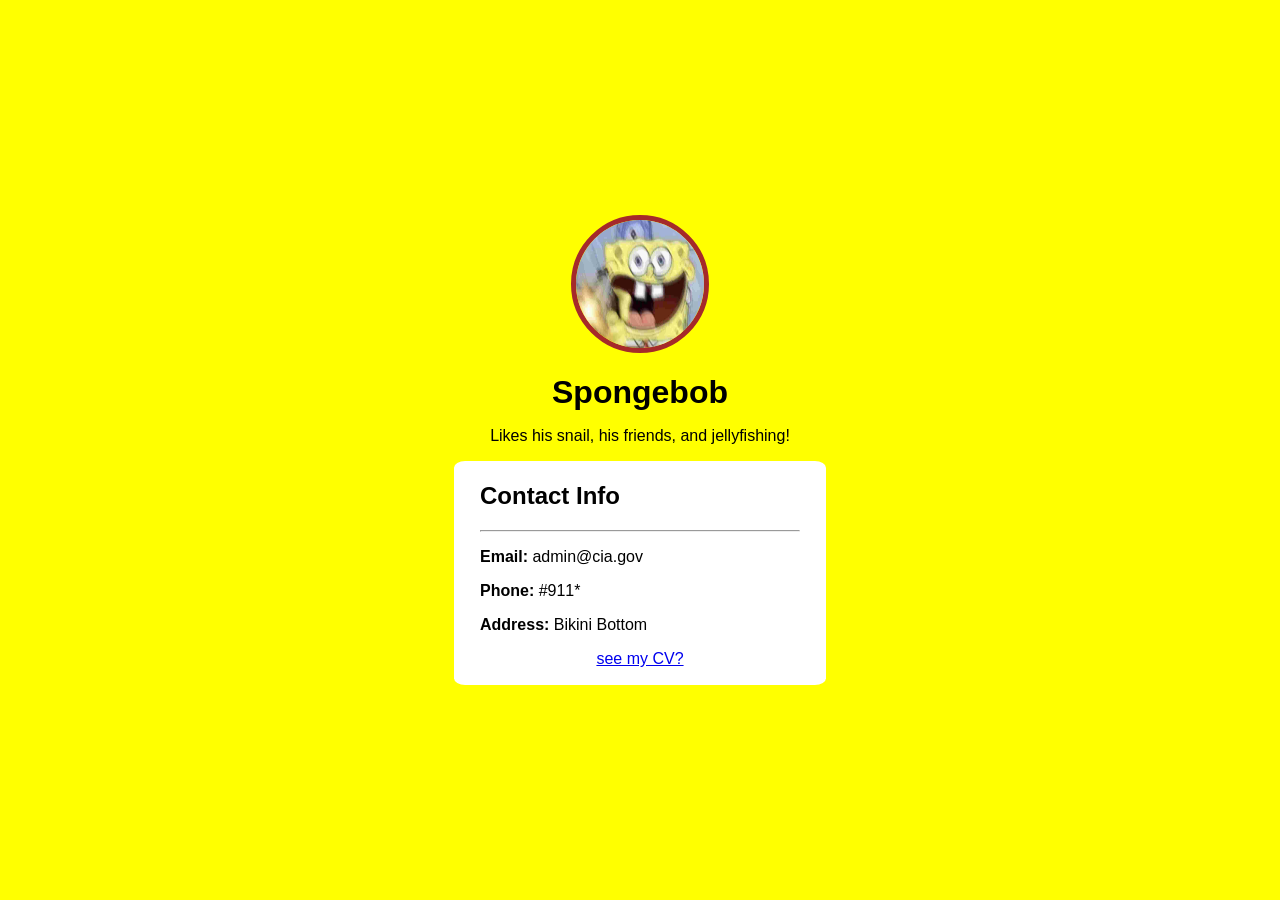
<file: index.html>
<!DOCTYPE html>
<html lang="en">
<head>
  <meta charset="UTF-8" />
  <link rel="stylesheet" href="style.css" />
</head>
<body>
<div class="short-profile">
  <img src="profile.jpg" />
  <h1>Spongebob</h1>
  <p>Likes his snail, his friends, and jellyfishing!</p>
  <div class="contact-info">
    <h2>Contact Info</h2>
    <hr />
    <p><b>Email: </b>admin@cia.gov</p>
    <p><b>Phone: </b>#911*</p>
    <p><b>Address: </b> Bikini Bottom</p>
    <p style="text-align: center"><a href="cv.html">see my CV?</a></p>
  </div>
</div>
</body>
</html>
</file>
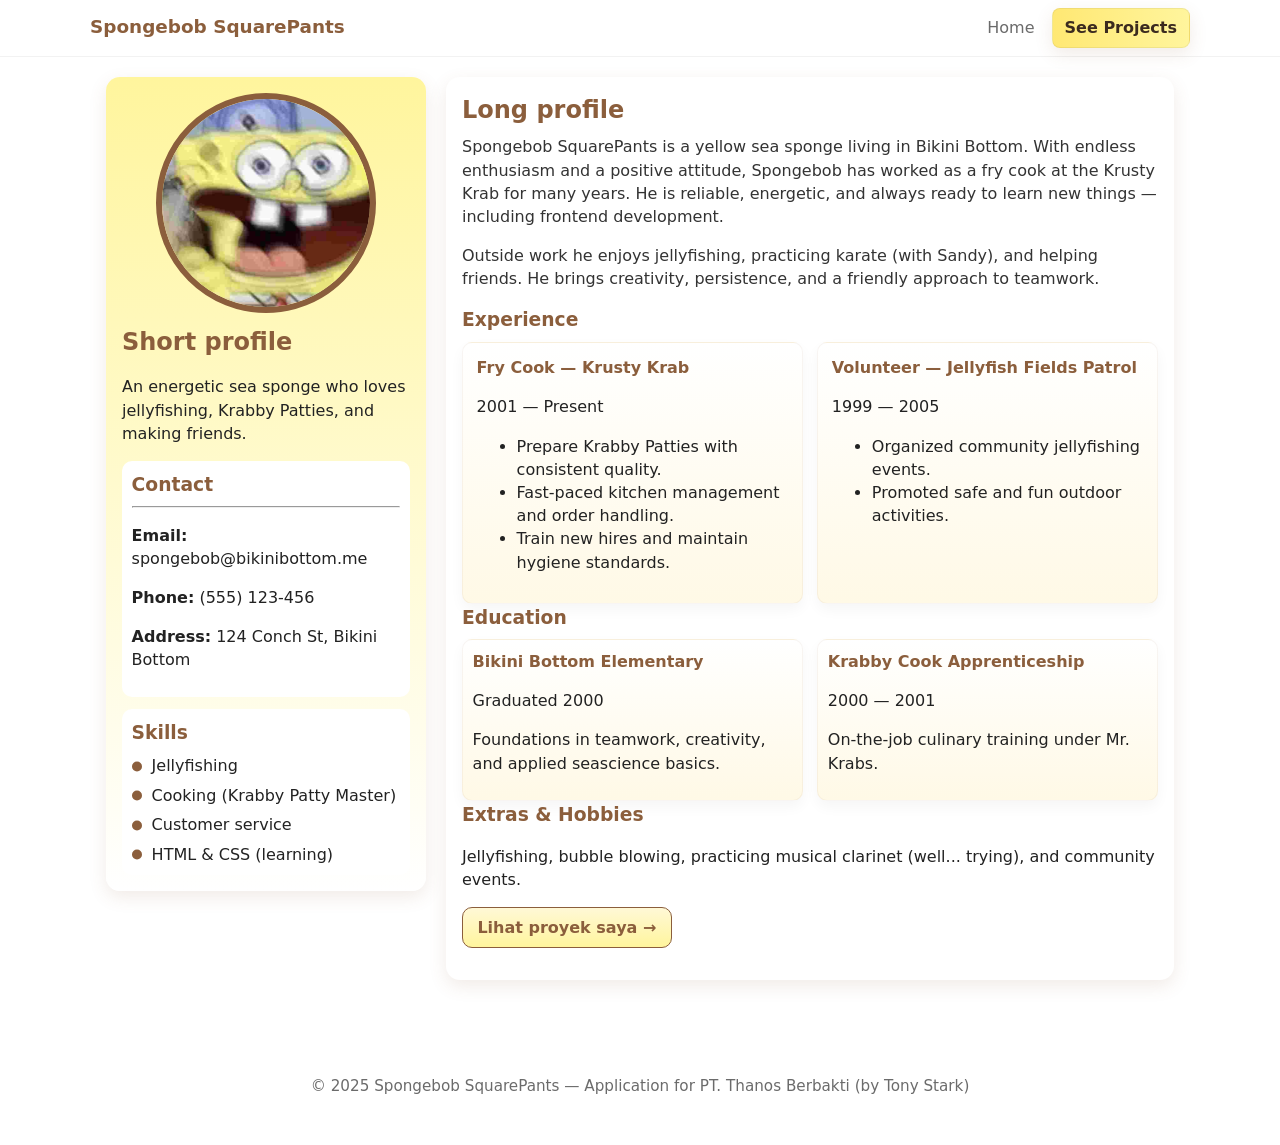
<file: cv.html>
<!DOCTYPE html>
<html lang="id">
<head>
  <meta charset="utf-8" />
  <meta name="viewport" content="width=device-width, initial-scale=1" />
  <title>Spongebob — Creative CV</title>
  <link rel="stylesheet" href="style2.css" />
</head>
<body>
  <header class="site-header">
    <div class="header-inner container">
      <h1 class="logo">Spongebob SquarePants</h1>
      <nav class="nav">
        <a href="index.html">Home</a>
        <a href="projects.html" class="cta">See Projects</a>
      </nav>
    </div>
  </header>

  <main class="cv-container container">
    <aside class="sidebar" role="complementary">
      <img src="profile.jpg" alt="Foto Spongebob" class="profile-pic" />

      <h2>Short profile</h2>
      <p class="short">An energetic sea sponge who loves jellyfishing, Krabby Patties, and making friends.</p>

      <div class="contact-card">
        <h3>Contact</h3><hr />
        <p><strong>Email:</strong> spongebob@bikinibottom.me</p>
        <p><strong>Phone:</strong> (555) 123-456</p>
        <p><strong>Address:</strong> 124 Conch St, Bikini Bottom</p>
      </div>

      <div class="skills">
        <h3>Skills</h3>
        <ul>
          <li>Jellyfishing</li>
          <li>Cooking (Krabby Patty Master)</li>
          <li>Customer service</li>
          <li>HTML &amp; CSS (learning)</li>
        </ul>
      </div>
    </aside>

    <section class="content">
      <section class="long-profile">
        <h2>Long profile</h2>
        <p>
          Spongebob SquarePants is a yellow sea sponge living in Bikini Bottom.
          With endless enthusiasm and a positive attitude, Spongebob has worked
          as a fry cook at the Krusty Krab for many years. He is reliable,
          energetic, and always ready to learn new things — including frontend development.
        </p>
        <p>
          Outside work he enjoys jellyfishing, practicing karate (with Sandy),
          and helping friends. He brings creativity, persistence, and a friendly approach
          to teamwork.
        </p>
      </section>

      <section class="experience">
        <h3>Experience</h3>
        <div class="exp-grid">
          <article class="card">
            <h4>Fry Cook — Krusty Krab</h4>
            <p class="meta">2001 — Present</p>
            <ul>
              <li>Prepare Krabby Patties with consistent quality.</li>
              <li>Fast-paced kitchen management and order handling.</li>
              <li>Train new hires and maintain hygiene standards.</li>
            </ul>
          </article>

          <article class="card">
            <h4>Volunteer — Jellyfish Fields Patrol</h4>
            <p class="meta">1999 — 2005</p>
            <ul>
              <li>Organized community jellyfishing events.</li>
              <li>Promoted safe and fun outdoor activities.</li>
            </ul>
          </article>
        </div>
      </section>

      <section class="education">
        <h3>Education</h3>
        <div class="edu-grid">
          <article class="card small">
            <h4>Bikini Bottom Elementary</h4>
            <p class="meta">Graduated 2000</p>
            <p>Foundations in teamwork, creativity, and applied seascience basics.</p>
          </article>
          <article class="card small">
            <h4>Krabby Cook Apprenticeship</h4>
            <p class="meta">2000 — 2001</p>
            <p>On-the-job culinary training under Mr. Krabs.</p>
          </article>
        </div>
      </section>

      <section class="extras">
        <h3>Extras &amp; Hobbies</h3>
        <p>Jellyfishing, bubble blowing, practicing musical clarinet (well... trying), and community events.</p>
        <p><a href="projects.html" class="link-button">Lihat proyek saya →</a></p>
      </section>
    </section>
  </main>

  <footer class="site-footer">
    <div class="container">
      <p>&copy; 2025 Spongebob SquarePants — Application for PT. Thanos Berbakti (by Tony Stark)</p>
    </div>
  </footer>
</body>
</html>
</file>
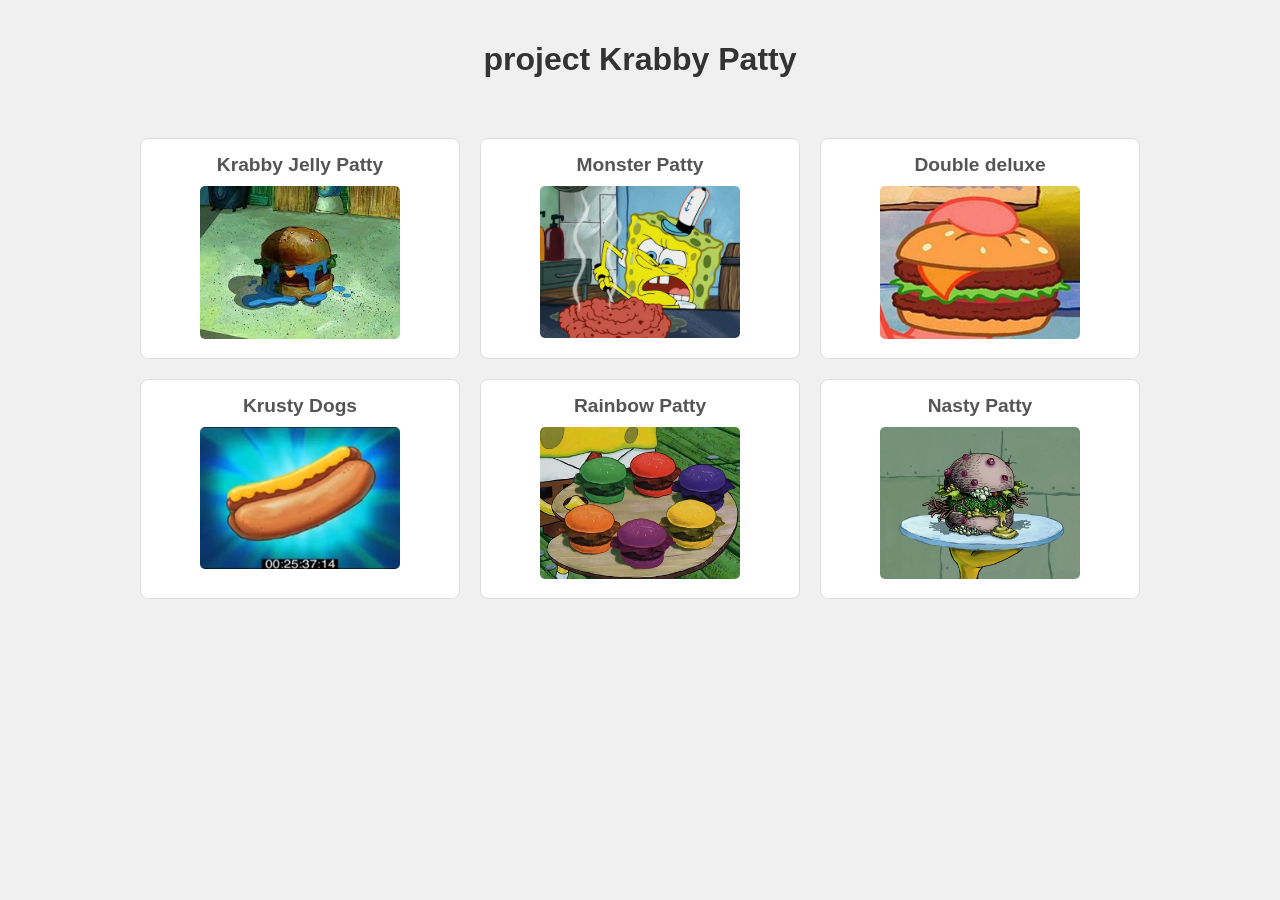
<file: projects.html>
<!DOCTYPE html>
<html lang="id">
<head>
    <meta charset="UTF-8">
    <meta name="viewport" content="width=device-width, initial-scale=1.0">
    <title>Proyek Krabby Patty</title>
    <link rel="stylesheet" href="style3.css">
</head>
<body>

    <header>
        <h1>project Krabby Patty</h1>
    </header>

    <main class="projects-grid">
        <div class="project-item">
            <h2> Krabby Jelly Patty</h2>
            <img src="jellypatty.jpg" alt="Jelly Patty">
            <div class="hover-info">
                <p>Krabby Patty dengan selai ubur-ubur yang unik dan manis.</p>
            </div>
        </div>

        <div class="project-item">
            <h2>Monster Patty</h2>
            <img src="monsterpatty.jpg" alt="Monster Patty">
            <div class="hover-info">
                <p>Versi jumbo dari Krabby Patty, saking besarnya sulit dimasak.</p>
            </div>
        </div>

        <div class="project-item">
            <h2>Double deluxe</h2>
            <img src="Deluxe_Krabby_Patty.jpg" alt="Double Deluxe Krabby Patty">
            <div class="hover-info">
                <p>Burger dengan dua lapis patty yang sangat mengenyangkan.</p>
            </div>
        </div>

        <div class="project-item">
            <h2>Krusty Dogs</h2>
            <img src="KrustyDog.jpg" alt="Krusty Dogs">
            <div class="hover-info">
                <p>Sisa patty yang digulung menjadi sosis, sempat populer.</p>
            </div>
        </div>

        <div class="project-item">
            <h2>Rainbow Patty</h2>
            <img src="rainbow petty.jpg" alt="rainbow-patty ">
            <div class="hover-info">
                <p>Burger dengan warna yang mencolok dan menarik perhatian.</p>
            </div>
        </div>

         <div class="project-item">
            <h2>Nasty Patty</h2>
            <img src="Nasty_Patty.jpg" alt="Nusty Patty">
            <div class="hover-info">
                <p>Dibuat dari bahan-bahan menjijikkan untuk mengerjai inspektur palsu.</p>
            </div>
        </div>
    </main>

</body>
</html>
</file>
<file: style.css>
html, body {
    font-family: -apple-system, BlinkMacSystemFont, avenir next, avenir, segoe ui, helvetica neue, Adwaita Sans, Cantarell, Ubuntu, roboto, noto, helvetica, arial, sans-serif; 
    
    margin: 0;
    
    height:100%;
    min-height:100%; 
}

h1 { margin-bottom: 0; }
hr { color: brown; }

div.short-profile {
    background-color: yellow;
    
    display: flex;
    align-items: center;
    justify-content: center;
    flex-flow: column nowrap;
    
    height: 100%;
    min-height:100%; 
}

div.contact-info  {
    background-color: white;
    border-radius: 3%;
    
    width: 25%;
    padding: 0.1% 2%;
}

div.contact-info a:hover { color:red; font-size: 24px }

div.short-profile > img {
    border: 5px solid brown;
    border-radius: 50%;
    
    width: 10%;
    height: auto;
    
    /* make it square */
    aspect-ratio: 1;
    object-fit: fill;
}
</file>
<file: style2.css>
:root{
  --bg-white: #ffffff;
  --accent-yellow: #fff59d;  
  --accent-yellow-2: #ffe873; 
  --brown: #8b5e3c;
  --muted: #6b6b6b;
  --container-w: 1100px;
  --gap: 1.25rem;
  --radius: 12px;
  --shadow: 0 6px 18px rgba(139,94,60,0.12);
}

/* Base */
* { box-sizing: border-box; }
html,body{
  margin:0;
  padding:0;
  font-family: system-ui, -apple-system, "Segoe UI", Roboto, "Helvetica Neue", Arial;
  background: var(--bg-white);
  color: #222;
  min-height:100%;
  line-height:1.45;
}
.container{
  width: calc(100% - 2rem);
  max-width: var(--container-w);
  margin: 0 auto;
  padding: 1rem;
}

/* header */
.site-header{
  position: sticky; /* position usage */
  top: 0;
  background: var(--bg-white);
  border-bottom: 1px solid rgba(0,0,0,0.05);
  z-index: 30;
}
.header-inner{
  display: flex;             /* flex usage */
  align-items: center;
  justify-content: space-between;
  gap: 1rem;
  padding: 0.5rem 0;
}
.logo{
  margin:0;
  font-size: 1.15rem;
  color: var(--brown);
}
.nav a{
  text-decoration: none;
  padding: 0.45rem 0.75rem;
  border-radius: 8px;
  display: inline-block; /* display property explicit */
  color: var(--muted);
}
.nav a.cta{
  background: linear-gradient(90deg,var(--accent-yellow-2),var(--accent-yellow));
  color: #3b2a1f;
  border: 1px solid rgba(0,0,0,0.06);
  font-weight:600;
  box-shadow: var(--shadow);
}

/* pseudo-class + focus style */
.nav a:hover { transform: translateY(-2px); }
.nav a:active { transform: translateY(0); }
.nav a:focus-visible { outline: 3px solid #ffd54f; outline-offset: 3px; }

/* CV CSS Grid */
.cv-container{
  display: grid; /* display */
  grid-template-columns: 320px 1fr; /* grid usage */
  gap: var(--gap);
  align-items: start;
  padding-top: 1.25rem;
}

/* sidebar */
.sidebar{
  background: linear-gradient(180deg,var(--accent-yellow), #fff);
  padding: 1rem;
  border-radius: 14px;
  box-shadow: var(--shadow);
  position: relative;
  top: 0;
  height: fit-content;
  align-self: start;
  position: sticky;
  top: 1rem;
}
.profile-pic{
  width: 100%;
  max-width: 220px;
  aspect-ratio:1;
  object-fit: cover;
  border-radius: 50%;
  border: 6px solid var(--brown);
  display:block;
  margin: 0 auto 0.75rem auto;
}

/* contact card and skills */
.contact-card, .skills{
  background: var(--bg-white);
  padding: 0.6rem;
  border-radius: 10px;
  margin-top: 0.75rem;
}
.skills ul{
  list-style: none;
  padding: 0;
  margin: 0;
  display: grid; /* display + grid usage */
  gap: 0.4rem;
}

/* pseudo-element */
.skills li{
  padding-left: 1.25rem;
  position: relative;
}
.skills li::before{
  content: "";
  position: absolute;
  left: 0;
  top: 0.6rem;
  width: 10px;
  height: 10px;
  background: var(--brown);
  border-radius: 50%;
  transform: translateY(-25%);
}

/* main */
.content{
  background: #fff;
  padding: 1rem;
  border-radius: 14px;
  box-shadow: var(--shadow);
   max-width: 100%;
  overflow-wrap: break-word;
}

/* Sections */
.long-profile p { margin-top: 0.25rem; color: #333; }
h2, h3, h4{ color: var(--brown); margin: 0 0 0.5rem 0; }

/* grid */
.exp-grid{
  display: grid; /* grid */
  grid-template-columns: repeat(auto-fit, minmax(240px, 1fr));
  gap: 0.9rem;
  margin-top: 0.5rem;
}
.card{
  padding: 0.85rem;
  border-radius: 10px;
  background: linear-gradient(180deg,#fff,#fff9e6);
  border: 1px solid rgba(139,94,60,0.06);
  box-shadow: 0 6px 14px rgba(0,0,0,0.04);
  transition: transform .18s ease, box-shadow .18s ease;
}
.card:hover { transform: translateY(-6px); box-shadow: 0 12px 26px rgba(139,94,60,0.12); } /* pseudo-class hover */

/* education */
.edu-grid{
  display: grid;
  grid-template-columns: 1fr 1fr;
  gap: 0.9rem;
  margin-top: 0.5rem;
}

/* small card variant */
.card.small{ padding: 0.6rem; }

.link-button{
  display: inline-block;
  text-decoration: none;
  padding: 0.5rem 0.9rem;
  border-radius: 10px;
  border: 1px solid var(--brown);
  background: linear-gradient(180deg, #fff8d6, var(--accent-yellow));
  color: var(--brown);
  font-weight:600;
}
.link-button:hover{ transform: translateX(6px); }

/* projects page grid */
.projects-grid{
  display: grid;
  grid-template-columns: repeat(auto-fit,minmax(240px,1fr));
  gap: 1rem;
  margin-top: 1rem;
}
.project-card{
  padding: 1rem;
  border-radius: var(--radius);
  background: linear-gradient(180deg,#fff,#fffde7);
  box-shadow: var(--shadow);
  border: 1px solid rgba(139,94,60,0.06);
  transition: transform .15s ease;
}
.project-card:hover { transform: translateY(-6px); }

/* footer */
.site-footer{
  margin-top: 2rem;
  padding: 1rem 0;
  color: var(--muted);
  font-size: 0.95rem;
  text-align: center;
}

/* responsive */
@media (max-width: 900px){
  .cv-container{
    grid-template-columns: 1fr; /* become single column */
  }
  .edu-grid{ grid-template-columns: 1fr; }
  .header-inner{ flex-direction: row; gap: 0.5rem; }
  .profile-pic{ max-width: 160px; }
}

/* responsive */
@media (max-width: 420px){
  .nav a{ padding: 0.35rem 0.5rem; font-size: 0.9rem; }
  .container{ padding: 0.5rem; }
}

@media (max-width: 900px) {
  .cv-container {
    grid-template-columns: 1fr; /* sidebar & konten jadi 1 kolom */
  }

  .sidebar {
    position: relative; /* jangan sticky di mobile */
    top: auto;
    max-width: 100%;
    margin-bottom: 1rem;
  }

  .edu-grid {
    grid-template-columns: 1fr; /* education stack ke bawah */
  }
}

@media (max-width: 500px) {
  .profile-pic {
    max-width: 140px; /* biar ga terlalu besar */
  }

  .exp-grid {
    grid-template-columns: 1fr; /* semua card 1 kolom */
  }

  .nav a {
    font-size: 0.9rem;
    padding: 0.3rem 0.5rem;
  }
}
</file>
<file: style3.css>
body {
    font-family: Arial, sans-serif;
    background-color: #f0f0f0;
    margin: 0;
    padding: 20px;
    text-align: center;
}

header h1 {
    color: #333;
    margin-bottom: 40px;
}

.projects-grid {
    display: grid;
    grid-template-columns: repeat(3, 1fr); 
    gap: 20px; 
    max-width: 1000px;
    margin: 0 auto;
    padding: 20px;
}

.project-item {
    background-color: #fff;
    border: 1px solid #ddd;
    border-radius: 8px;
    padding: 15px;
    text-align: center;
    position: relative;
    overflow: hidden; 
    transition: transform 0.3s ease, box-shadow 0.3s ease;
}

.project-item h2 {
    font-size: 1.2em;
    color: #555;
    margin: 0 0 10px 0;
}

.project-item img {
    width: 100%;
    max-width: 200px;
    height: cover;
    border-radius: 5px;
}

.hover-info {
    position: absolute;
    bottom: 0;
    left: 0;
    right: 0;
    background-color: rgba(0, 0, 0, 0.8);
    color: #fff;
    padding: 10px;
    transform: translateY(100%);
    transition: transform 0.4s ease;
}

.project-item:hover {
    transform: translateY(-5px);
    box-shadow: 0 8px 16px rgba(0, 0, 0, 0.2); 
    cursor: pointer;
}


.project-item:hover .hover-info {
    transform: translateY(0); 
}
</file>
